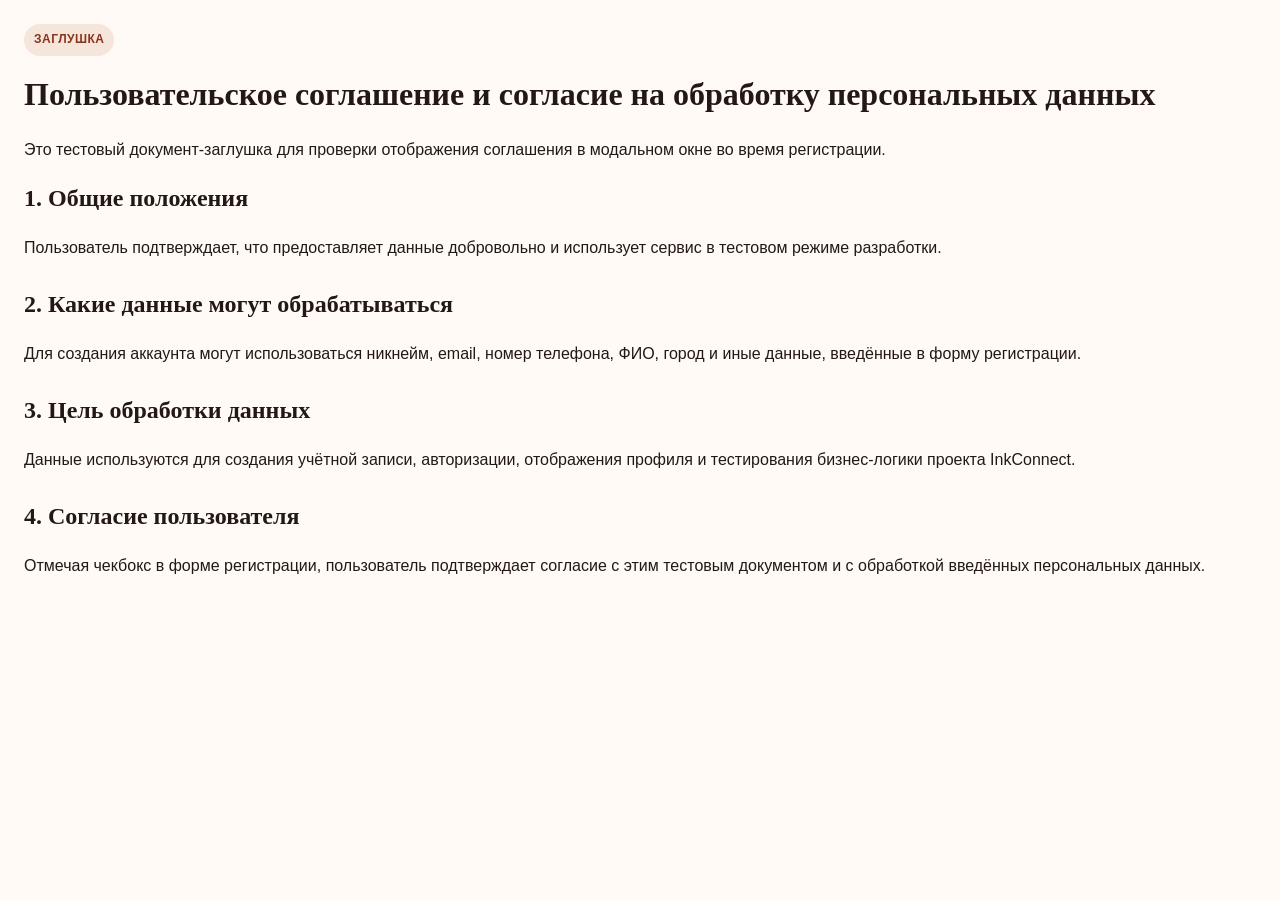
<file: web/static/docs/user-agreement.html>
<!DOCTYPE html>
<html lang="ru">
<head>
    <meta charset="UTF-8">
    <meta name="viewport" content="width=device-width, initial-scale=1.0">
    <title>Пользовательское соглашение</title>
    <style>
        body {
            margin: 0;
            padding: 24px;
            font-family: "Segoe UI Variable Text", "Trebuchet MS", sans-serif;
            color: #231815;
            background: #fffaf5;
            line-height: 1.65;
        }

        h1, h2 {
            margin: 0 0 16px;
            font-family: Georgia, "Times New Roman", serif;
        }

        section + section {
            margin-top: 24px;
        }

        .badge {
            display: inline-block;
            margin-bottom: 12px;
            padding: 6px 10px;
            border-radius: 999px;
            background: rgba(180, 77, 37, 0.12);
            color: #88361b;
            font-size: 12px;
            font-weight: 700;
            text-transform: uppercase;
            letter-spacing: 0.04em;
        }
    </style>
</head>
<body>
    <span class="badge">Заглушка</span>
    <h1>Пользовательское соглашение и согласие на обработку персональных данных</h1>
    <p>Это тестовый документ-заглушка для проверки отображения соглашения в модальном окне во время регистрации.</p>

    <section>
        <h2>1. Общие положения</h2>
        <p>Пользователь подтверждает, что предоставляет данные добровольно и использует сервис в тестовом режиме разработки.</p>
    </section>

    <section>
        <h2>2. Какие данные могут обрабатываться</h2>
        <p>Для создания аккаунта могут использоваться никнейм, email, номер телефона, ФИО, город и иные данные, введённые в форму регистрации.</p>
    </section>

    <section>
        <h2>3. Цель обработки данных</h2>
        <p>Данные используются для создания учётной записи, авторизации, отображения профиля и тестирования бизнес-логики проекта InkConnect.</p>
    </section>

    <section>
        <h2>4. Согласие пользователя</h2>
        <p>Отмечая чекбокс в форме регистрации, пользователь подтверждает согласие с этим тестовым документом и с обработкой введённых персональных данных.</p>
    </section>
</body>
</html>
</file>
